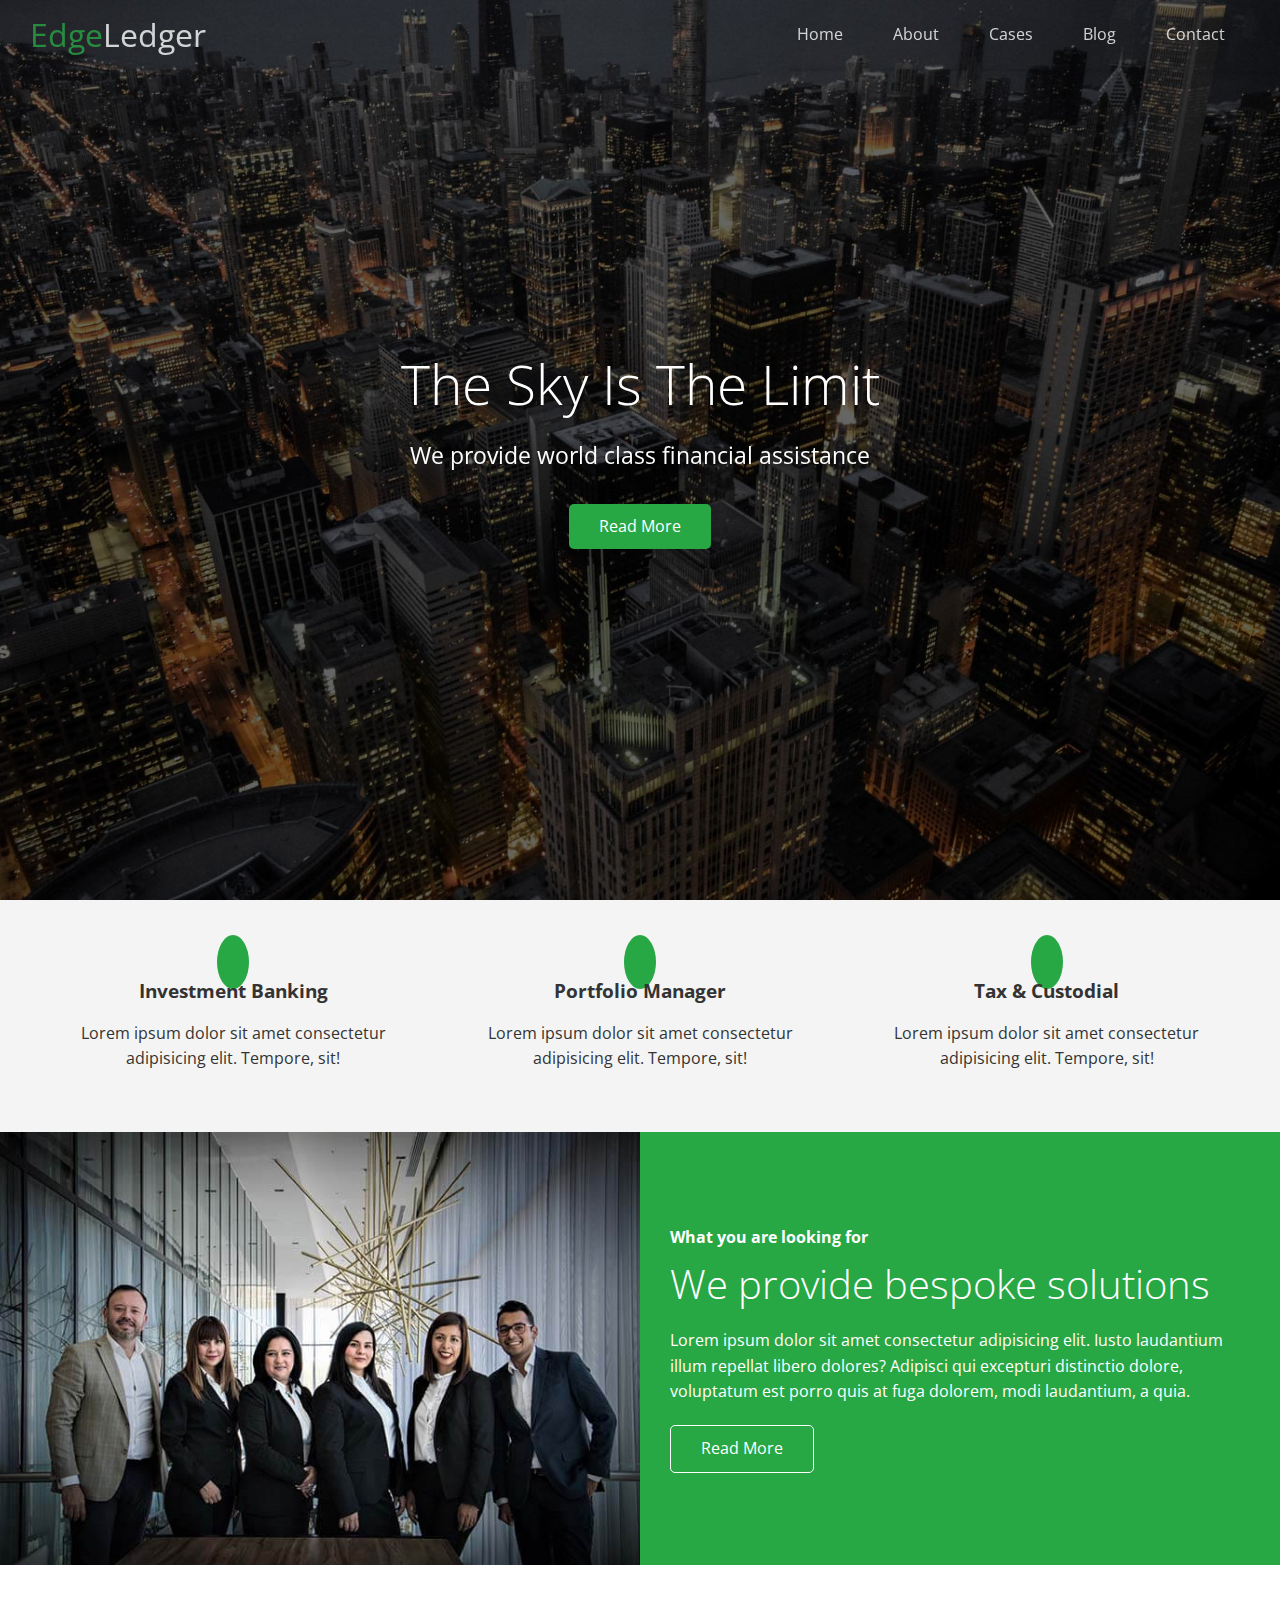
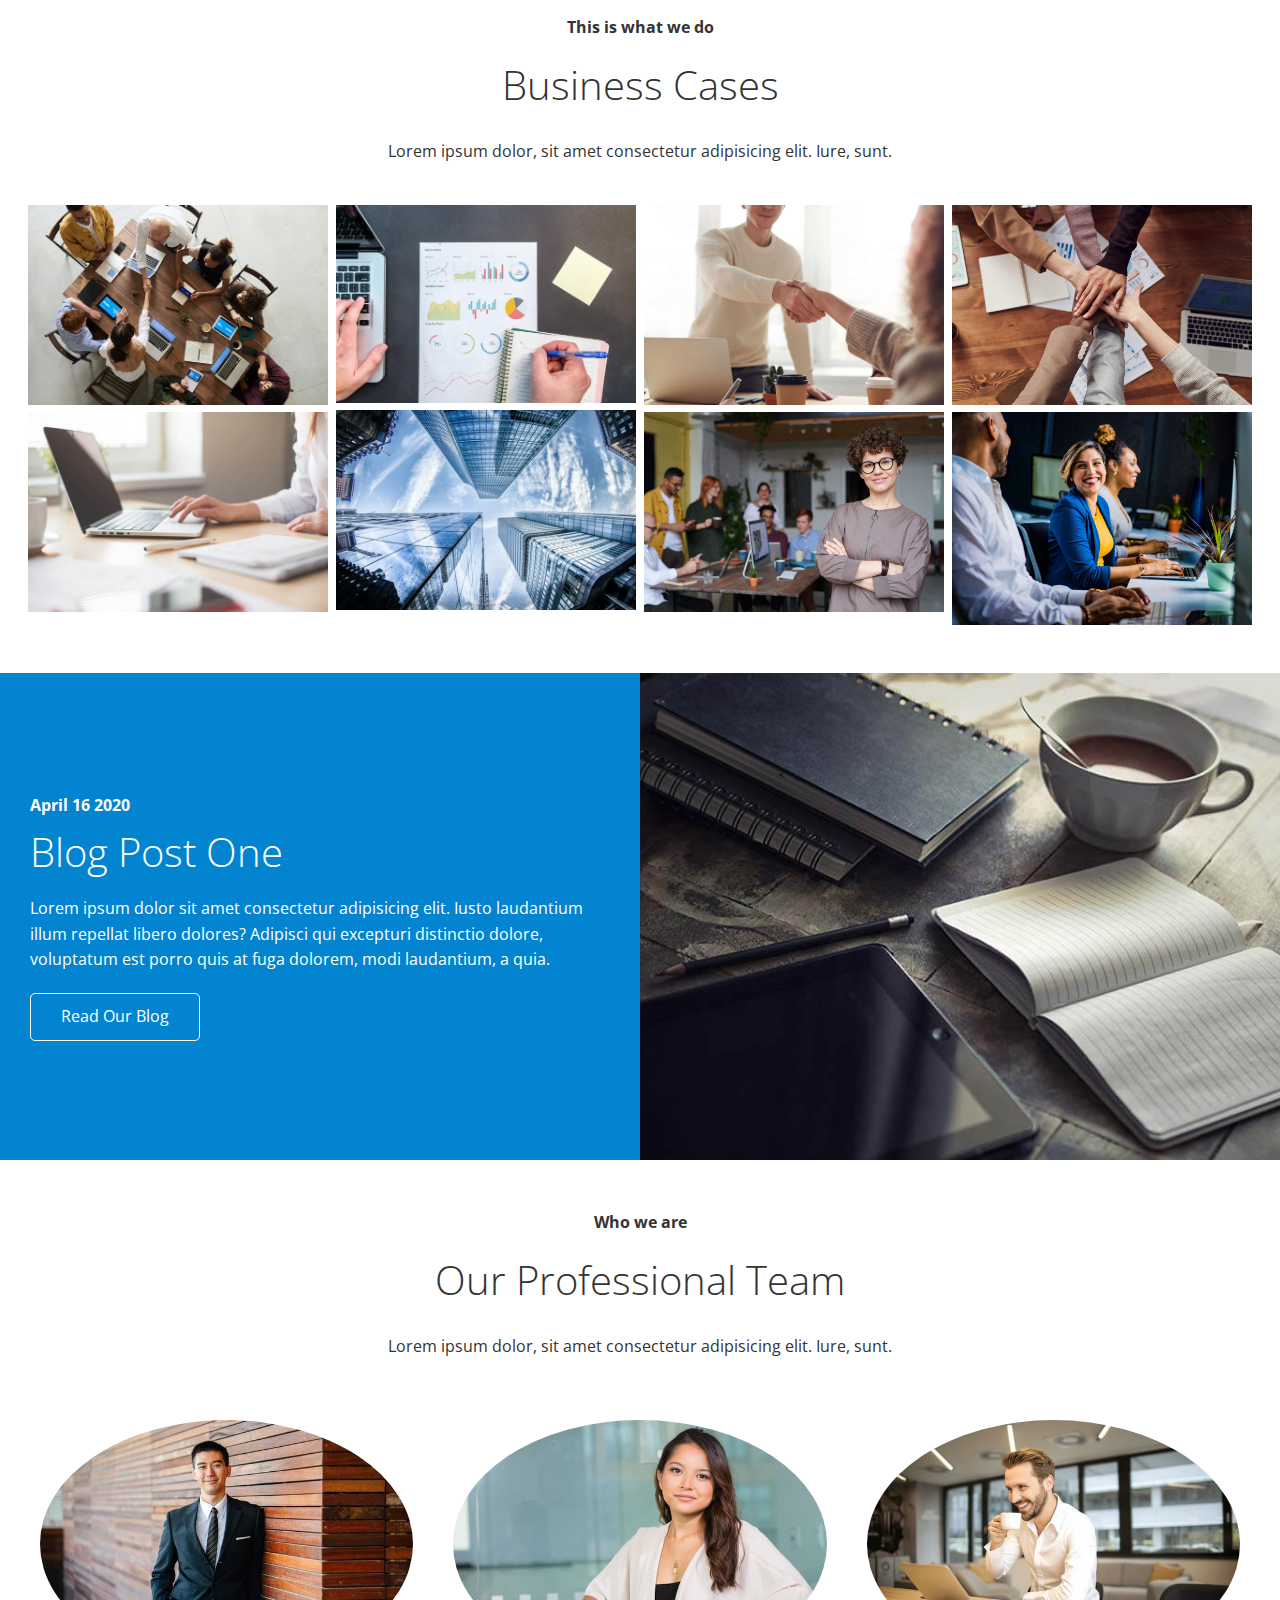
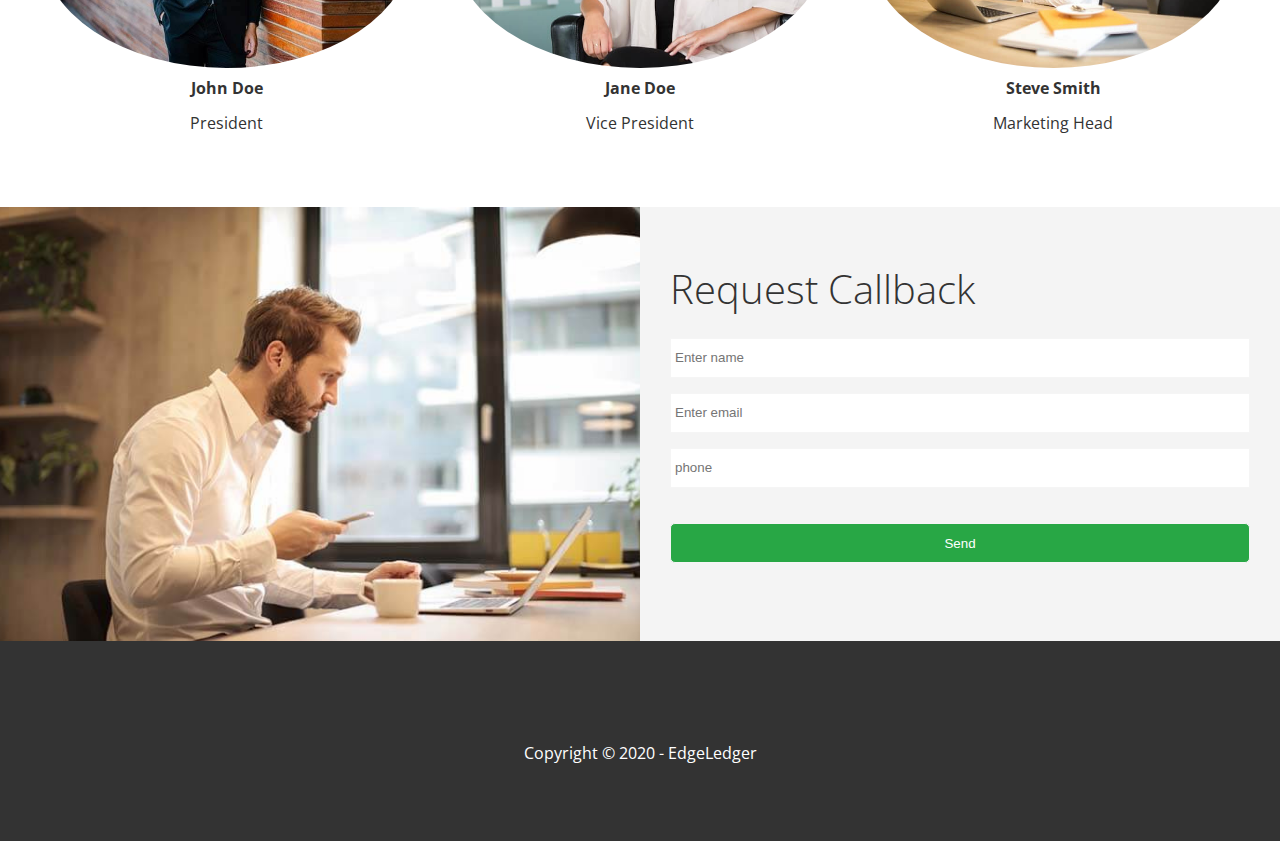
<file: index.html>
<!DOCTYPE html>
<html lang="en">
  <head>
    <meta charset="UTF-8" />
    <meta name="viewport" content="width=device-width, initial-scale=1.0" />
    <link rel="shortcut icon" type="image/x-icon" href="/favicon.ico">
    <link
      rel="stylesheet"
      href="https://cdnjs.cloudflare.com/ajax/libs/font-awesome/5.13.0/css/all.min.css"
      integrity="sha256-h20CPZ0QyXlBuAw7A+KluUYx/3pK+c7lYEpqLTlxjYQ="
      crossorigin="anonymous"
    />
    <link rel="stylesheet" href="css/lightbox.min.css" />
    <link rel="stylesheet" href="css/utilities.css" />
    <link rel="stylesheet" href="css/style.css" />
    <title>Welcome To EdgeLedger</title>
  </head>
  <body id="home">
    <header class="hero">
      <div id="navbar" class="navbar top">
        <h1 class="logo">
          <span class="text-primary"><i class="fasfa-book-open"></i> Edge</span
          >Ledger
        </h1>
        <nav>
          <ul>
            <li><a href="#home">Home</a></li>
            <li><a href="#about">About</a></li>
            <li><a href="#cases">Cases</a></li>
            <li><a href="#blog">Blog</a></li>
            <li><a href="#contact">Contact</a></li>
          </ul>
        </nav>
      </div>

      <div class="content">
        <h1>The Sky Is The Limit</h1>
        <p>We provide world class financial assistance</p>
        <a href="#about" class="btn"
          ><i class="fas fa-chevron-right"></i> Read More</a
        >
      </div>
    </header>

    <main>
      <!-- About: Icons  -->
      <section id="about" class="icons bg-light">
        <div class="flex-items">
          <div>
            <i class="fas fa-university fa-2x"></i>
            <div>
              <h3>Investment Banking</h3>
              <p>
                Lorem ipsum dolor sit amet consectetur adipisicing elit.
                Tempore, sit!
              </p>
            </div>
          </div>
          <div>
            <i class="fas fa-book-reader fa-2x"></i>
            <div>
              <h3>Portfolio Manager</h3>
              <p>
                Lorem ipsum dolor sit amet consectetur adipisicing elit.
                Tempore, sit!
              </p>
            </div>
          </div>
          <div>
            <i class="fas fa-pencil-alt fa-2x"></i>
            <div>
              <h3>Tax & Custodial</h3>
              <p>
                Lorem ipsum dolor sit amet consectetur adipisicing elit.
                Tempore, sit!
              </p>
            </div>
          </div>
        </div>
      </section>

      <!-- About: Solutions -->
      <section class="solutions flex-columns">
        <div class="row">
          <div class="column">
            <div class="column-1">
              <img src="images/home/people.jpg" alt="" />
            </div>
          </div>
          <div class="column">
            <div class="column-2 bg-primary">
              <h4>What you are looking for</h4>
              <h2>We provide bespoke solutions</h2>
              <p>
                Lorem ipsum dolor sit amet consectetur adipisicing elit. Iusto
                laudantium illum repellat libero dolores? Adipisci qui excepturi
                distinctio dolore, voluptatum est porro quis at fuga dolorem,
                modi laudantium, a quia.
              </p>
              <a href="#" class="btn btn-outline">
                <i class="fas fa-chevron"></i>
                Read More
              </a>
            </div>
          </div>
        </div>
      </section>

      <!-- Cases -->
      <section id="cases" class="cases flex-grid section-padding">
        <header class="section-header">
          <h4>This is what we do</h4>
          <h2>Business Cases</h2>
          <p>
            Lorem ipsum dolor, sit amet consectetur adipisicing elit. Iure,
            sunt.
          </p>
        </header>
        <div class="row">
          <div class="column">
            <a
              href="images/cases/cases1.jpg"
              data-lightbox="cases"
              data-title="Lorem ipsum dolor, sit amet consectetur adipisicing elit. Iure, sunt."
            >
              <img src="images/cases/cases1.jpg" alt="" />
            </a>
            <a
              href="images/cases/cases2.jpg"
              data-lightbox="cases"
              data-title="Lorem ipsum dolor, sit amet consectetur adipisicing elit. Iure, sunt."
            >
              <img src="images/cases/cases2.jpg" alt="" />
            </a>
          </div>
          <div class="column">
            <a
              href="images/cases/cases3.jpg"
              data-lightbox="cases"
              data-title="Lorem ipsum dolor, sit amet consectetur adipisicing elit. Iure, sunt."
            >
              <img src="images/cases/cases3.jpg" alt="" />
            </a>
            <a
              href="images/cases/cases4.jpg"
              data-lightbox="cases"
              data-title="Lorem ipsum dolor, sit amet consectetur adipisicing elit. Iure, sunt."
            >
              <img src="images/cases/cases4.jpg" alt="" />
            </a>
          </div>
          <div class="column">
            <a
              href="images/cases/cases5.jpg"
              data-lightbox="cases"
              data-title="Lorem ipsum dolor, sit amet consectetur adipisicing elit. Iure, sunt."
            >
              <img src="images/cases/cases5.jpg" alt="" />
            </a>
            <a
              href="images/cases/cases6.jpg"
              data-lightbox="cases"
              data-title="Lorem ipsum dolor, sit amet consectetur adipisicing elit. Iure, sunt."
            >
              <img src="images/cases/cases6.jpg" alt="" />
            </a>
          </div>
          <div class="column">
            <a
              href="images/cases/cases7.jpg"
              data-lightbox="cases"
              data-title="Lorem ipsum dolor, sit amet consectetur adipisicing elit. Iure, sunt."
            >
              <img src="images/cases/cases7.jpg" alt="" />
            </a>
            <a
              href="images/cases/cases8.jpg"
              data-lightbox="cases"
              data-title="Lorem ipsum dolor, sit amet consectetur adipisicing elit. Iure, sunt."
            >
              <img src="images/cases/cases8.jpg" alt="" />
            </a>
          </div>
        </div>
      </section>

      <!-- Blog -->
      <section id="blog" class="blog flex-columns flex-reverse">
        <div class="row">
          <div class="column">
            <div class="column-1">
              <img src="images/home/blog.jpg" alt="" />
            </div>
          </div>
          <div class="column">
            <div class="column-2 bg-secondary">
              <h4>April 16 2020</h4>
              <h2>Blog Post One</h2>
              <p>
                Lorem ipsum dolor sit amet consectetur adipisicing elit. Iusto
                laudantium illum repellat libero dolores? Adipisci qui excepturi
                distinctio dolore, voluptatum est porro quis at fuga dolorem,
                modi laudantium, a quia.
              </p>
              <a href="blog.html" class="btn btn-outline">
                <i class="fas fa-chevron"></i>
                Read Our Blog
              </a>
            </div>
          </div>
        </div>
      </section>

      <!-- Team -->
      <section id="team" class="team section-padding">
        <header class="section-header">
          <h4>Who we are</h4>
          <h2>Our Professional Team</h2>
          <p>
            Lorem ipsum dolor, sit amet consectetur adipisicing elit. Iure,
            sunt.
          </p>
        </header>
        <div class="flex-items">
          <div>
            <img src="images/team/person1.jpg" alt="" />
            <h4>John Doe</h4>
            <p>President</p>
          </div>
          <div>
            <img src="images/team/person2.jpg" alt="" />
            <h4>Jane Doe</h4>
            <p>Vice President</p>
          </div>
          <div>
            <img src="images/team/person3.jpg" alt="" />
            <h4>Steve Smith</h4>
            <p>Marketing Head</p>
          </div>
        </div>
      </section>

      <!-- Contact -->
      <section id="contact" class="contact flex-columns">
        <div class="row">
          <div class="column">
            <div class="column-1">
              <img src="images/home/contact.jpg" alt="" />
            </div>
          </div>
          <div class="column">
            <div class="column-2 bg-light">
              <h2>Request Callback</h2>
              <form action="process.php" method="POST" class="callback-form">
                <div class="form-control">
                  <label for="name"></label>
                  <input
                    type="text"
                    name="name"
                    id="name"
                    placeholder="Enter name"
                  />
                </div>
                <div class="form-control">
                  <label for="email"></label>
                  <input
                    type="text"
                    name="email"
                    id="email"
                    placeholder="Enter email"
                  />
                </div>
                <div class="form-control">
                  <label for="phone"></label>
                  <input
                    type="text"
                    name="phone"
                    id="phone"
                    placeholder="phone"
                  />
                </div>
                <input type="submit" value="Send" id="submit" class="btn" />
              </form>
            </div>
          </div>
        </div>
      </section>
    </main>

    <footer class="footer bg-dark">
      <div class="social">
        <a href="#"><i class="fab fa-facebook fa-2x"></i></a>
        <a href="#"><i class="fab fa-twitter fa-2x"></i></a>
        <a href="#"><i class="fab fa-youtube fa-2x"></i></a>
        <a href="#"><i class="fab fa-linkedin fa-2x"></i></a>
      </div>
      <p>Copyright &copy 2020 - EdgeLedger</p>
    </footer>

    <script
      src="https://code.jquery.com/jquery-2.2.4.min.js"
      integrity="sha256-BbhdlvQf/xTY9gja0Dq3HiwQF8LaCRTXxZKRutelT44="
      crossorigin="anonymous"
    ></script>

    <script src="js/lightbox.min.js"></script>

    <script>
      const navbar = document.getElementById("navbar");
      let scrolled = false;

      window.onscroll = function () {
        if (window.pageYOffset > 100) {
          navbar.classList.remove("top");
          if (!scrolled) {
            navbar.style.transform = "translateY(-70px)";
          }
          setTimeout(function () {
            navbar.style.transform = "translateY(0)";
            scrolled = true;
          }, 200);
        } else {
          navbar.classList.add("top");
          scrolled = false;
        }
      };

      // Smooth scrolling
      $("#navbar a").on("click", function (e) {
        if (this.hash !== "") {
          e.preventDefault();

          const hash = this.hash;

          $("html, body").animate(
            {
              scrollTop: $(hash).offset().top - 100,
            },
            800
          );
        }
      });
    </script>
  </body>
</html>
</file>
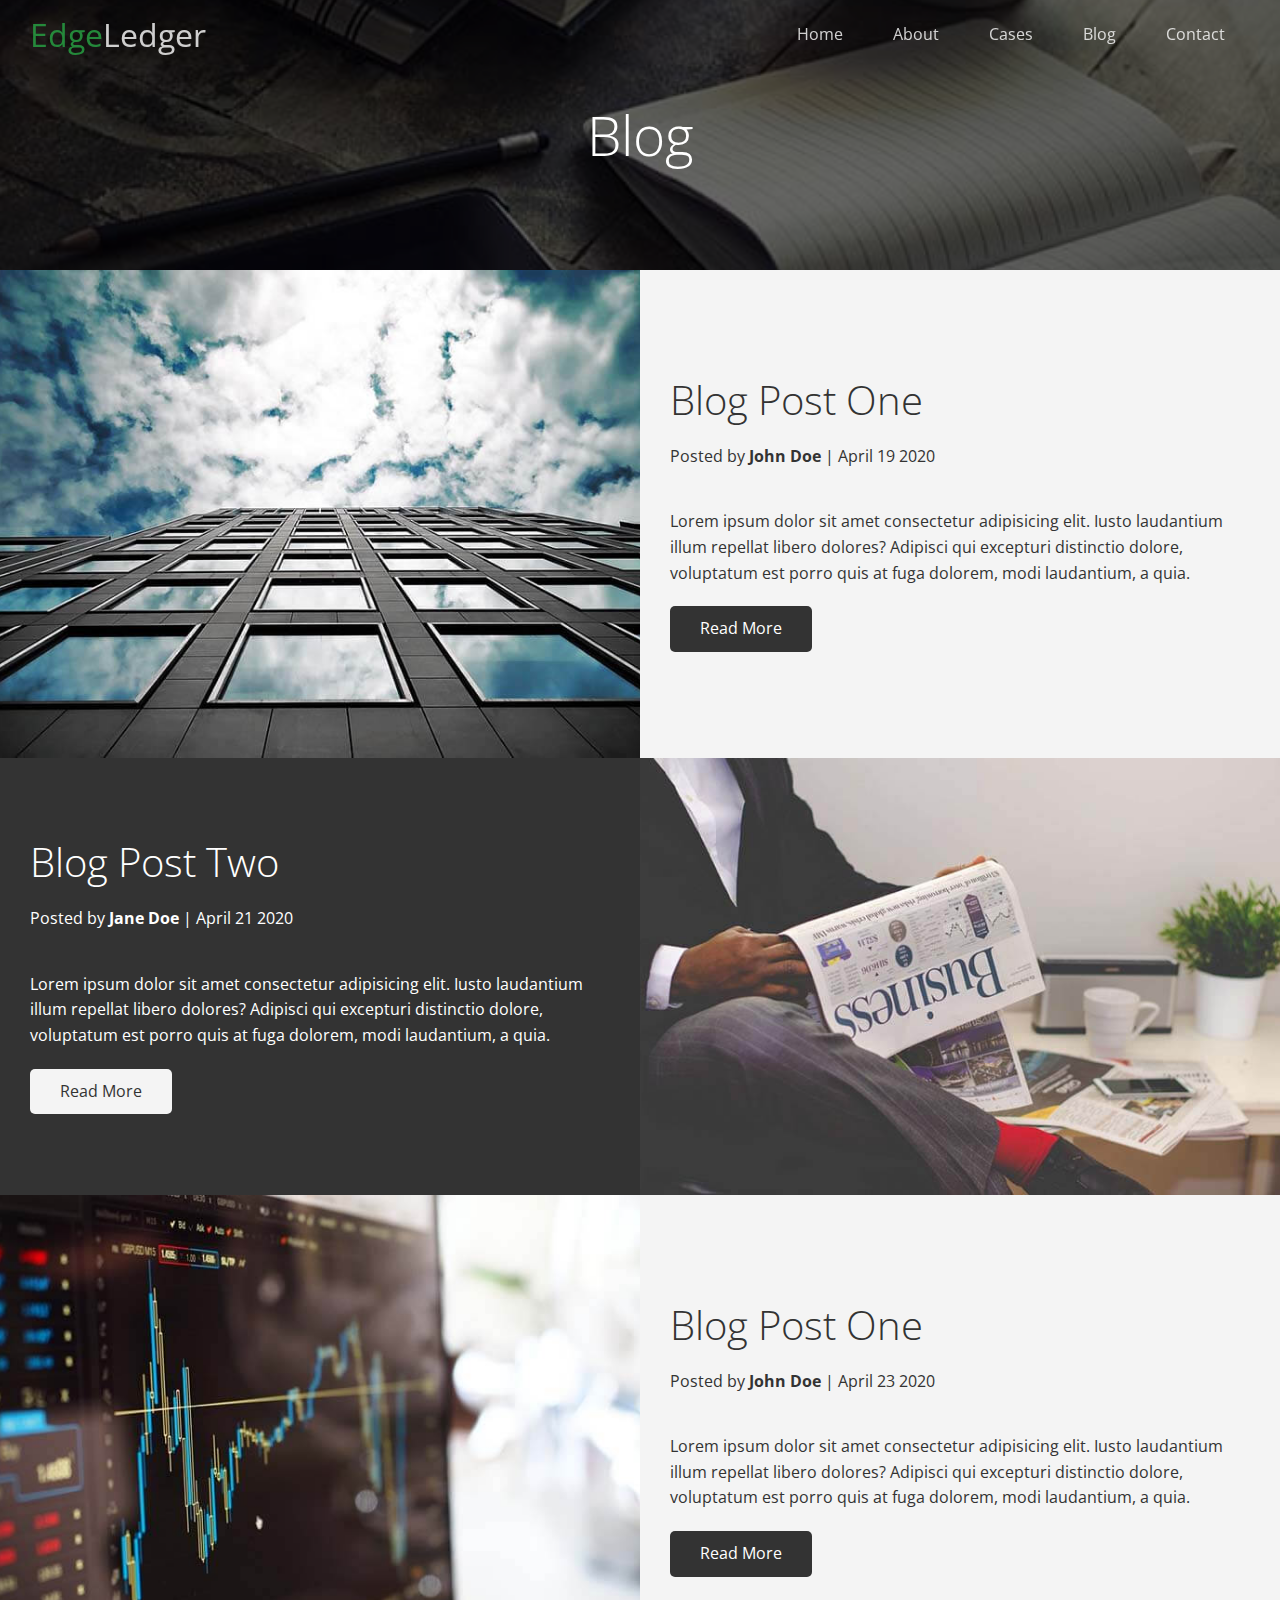
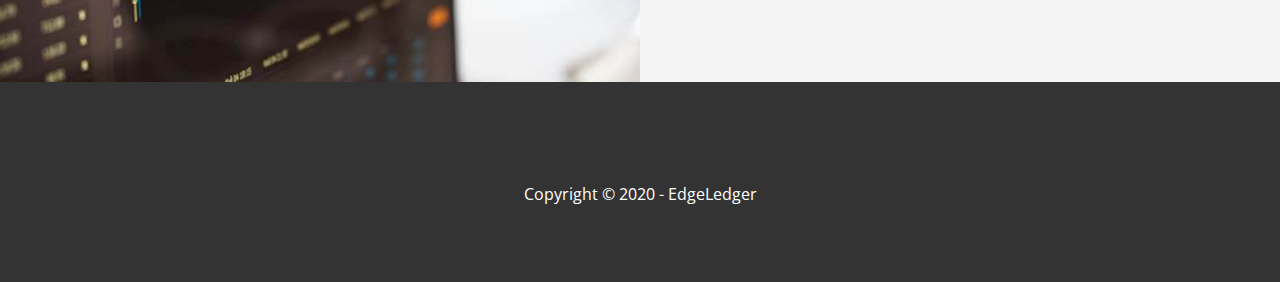
<file: blog.html>
<!DOCTYPE html>
<html lang="en">
<head>
  <meta charset="UTF-8">
  <meta name="viewport" content="width=device-width, initial-scale=1.0">
  <link rel="stylesheet" href="https://cdnjs.cloudflare.com/ajax/libs/font-awesome/5.13.0/css/all.min.css" integrity="sha256-h20CPZ0QyXlBuAw7A+KluUYx/3pK+c7lYEpqLTlxjYQ=" crossorigin="anonymous" />
  <link rel="stylesheet" href="css/utilities.css">
  <link rel="stylesheet" href="css/style.css">
  <title>Read Our Blog</title>
</head>
<body id="home">
  <header class="hero blog">
    <div id="navbar" class="navbar top">
      <h1 class="logo">
        <span class="text-primary"><i class="fasfa-book-open"></i> Edge</span>Ledger
      </h1> 
      <nav>
        <ul>
          <li><a href="index.html">Home</a></li>
          <li><a href="index.html#about">About</a></li>
          <li><a href="index.html#cases">Cases</a></li>
          <li><a href="index.html#blog">Blog</a></li>
          <li><a href="index.html#contact">Contact</a></li>
        </ul>
      </nav>
    </div>

    <div class="content">
      <h1>Blog</h1>
    </div>
  </header>

  <main>
    <article class="flex-columns">
      <div class="row">
        <div class="column">
          <div class="column-1">
            <img src="images/blog/blog1.jpg" alt="">
          </div>
        </div>
        <div class="column">
          <div class="column-2 bg-light">
            <h2>Blog Post One</h2>
            <p class="meta">
              <i class="fas fa-user"></i> Posted by <strong>John Doe</strong> | April 19 2020
            </p>
            <p>Lorem ipsum dolor sit amet consectetur adipisicing elit. Iusto laudantium illum repellat libero dolores? Adipisci qui excepturi distinctio dolore, voluptatum est porro quis at fuga dolorem, modi laudantium, a quia.</p>
            <a href="post.html" class="btn btn-dark">
              <i class="fas fa-chevron"></i>
              Read More
            </a>
          </div>
        </div>
      </div>
    </article>

    <article class="flex-columns flex-reverse">
      <div class="row">
        <div class="column">
          <div class="column-1">
            <img src="images/blog/blog2.jpg" alt="">
          </div>
        </div>
        <div class="column">
          <div class="column-2 bg-dark">
            <h2>Blog Post Two</h2>
            <p class="meta">
              <i class="fas fa-user"></i> Posted by <strong>Jane Doe</strong> | April 21 2020
            </p>
            <p>Lorem ipsum dolor sit amet consectetur adipisicing elit. Iusto laudantium illum repellat libero dolores? Adipisci qui excepturi distinctio dolore, voluptatum est porro quis at fuga dolorem, modi laudantium, a quia.</p>
            <a href="post.html" class="btn btn-light">
              <i class="fas fa-chevron"></i>
              Read More
            </a>
          </div>
        </div>
      </div>
    </article>

    <article class="flex-columns">
      <div class="row">
        <div class="column">
          <div class="column-1">
            <img src="images/blog/blog3.jpg" alt="">
          </div>
        </div>
        <div class="column">
          <div class="column-2 bg-light">
            <h2>Blog Post One</h2>
            <p class="meta">
              <i class="fas fa-user"></i> Posted by <strong>John Doe</strong> | April 23 2020
            </p>
            <p>Lorem ipsum dolor sit amet consectetur adipisicing elit. Iusto laudantium illum repellat libero dolores? Adipisci qui excepturi distinctio dolore, voluptatum est porro quis at fuga dolorem, modi laudantium, a quia.</p>
            <a href="post.html" class="btn btn-dark">
              <i class="fas fa-chevron"></i>
              Read More
            </a>
          </div>
        </div>
      </div>
    </article>
  </main>

  <footer class="footer bg-dark">
    <div class="social">
      <a href="#"><i class="fab fa-facebook fa-2x"></i></a>
      <a href="#"><i class="fab fa-twitter fa-2x"></i></a>
      <a href="#"><i class="fab fa-youtube fa-2x"></i></a>
      <a href="#"><i class="fab fa-linkedin fa-2x"></i></a>
    </div>
    <p>Copyright &copy 2020 - EdgeLedger</p>
  </footer>

  <script>
    const navbar = document.getElementById('navbar');
    let scrolled = false;

    window.onscroll = function() {
      if(window.pageYOffset > 100) {
        navbar.classList.remove('top');
        if (!scrolled) {
          navbar.style.transform = 'translateY(-70px)';
        }
        setTimeout(function() {
          navbar.style.transform = 'translateY(0)';
          scrolled = true;
        }, 200);
      } else {
        navbar.classList.add('top');
        scrolled = false;
      }
    }
  </script>
</body>
</html>
</file>
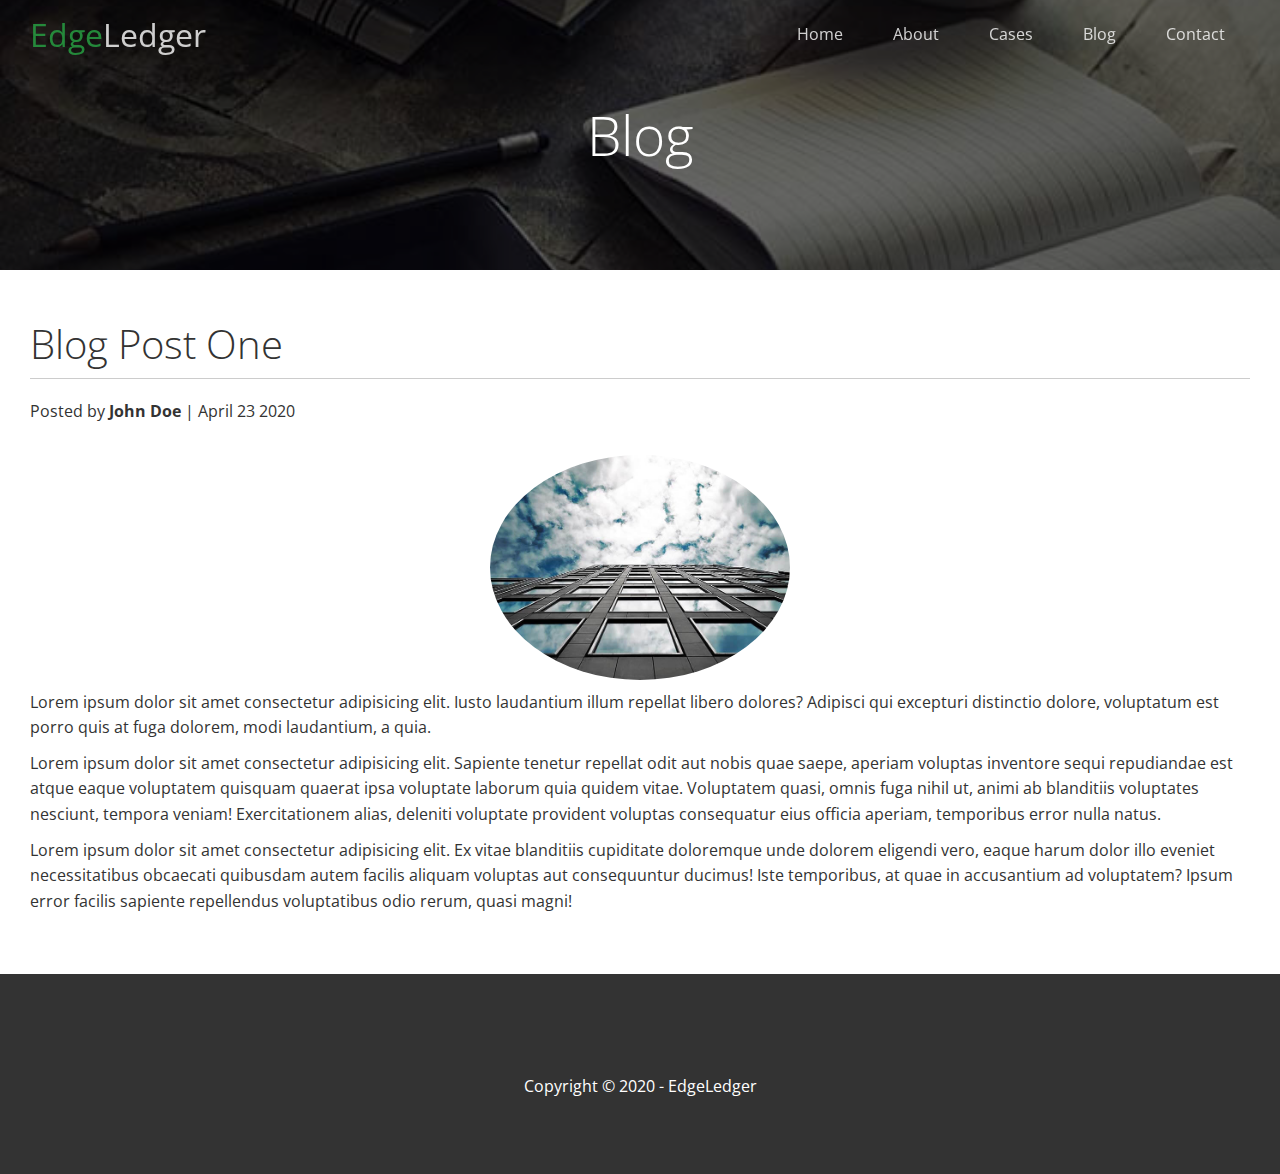
<file: post.html>
<!DOCTYPE html>
<html lang="en">
<head>
  <meta charset="UTF-8">
  <meta name="viewport" content="width=device-width, initial-scale=1.0">
  <link rel="stylesheet" href="https://cdnjs.cloudflare.com/ajax/libs/font-awesome/5.13.0/css/all.min.css" integrity="sha256-h20CPZ0QyXlBuAw7A+KluUYx/3pK+c7lYEpqLTlxjYQ=" crossorigin="anonymous" />
  <link rel="stylesheet" href="css/utilities.css">
  <link rel="stylesheet" href="css/style.css">
  <title>Post One</title>
</head>
<body id="home">
  <header class="hero blog">
    <div id="navbar" class="navbar top">
      <h1 class="logo">
        <span class="text-primary"><i class="fasfa-book-open"></i> Edge</span>Ledger
      </h1> 
      <nav>
        <ul>
          <li><a href="index.html">Home</a></li>
          <li><a href="index.html#about">About</a></li>
          <li><a href="index.html#cases">Cases</a></li>
          <li><a href="index.html#blog">Blog</a></li>
          <li><a href="index.html#contact">Contact</a></li>
        </ul>
      </nav>
    </div>

    <div class="content">
      <h1>Blog</h1>
    </div>
  </header>

  <main>
    <section class="post">
      <h2>Blog Post One</h2>
      <p class="meta">
        <i class="fas fa-user"></i> Posted by <strong>John Doe</strong> | April 23 2020
      </p>
      <img src="images/blog/blog1.jpg" alt="">
      <p>Lorem ipsum dolor sit amet consectetur adipisicing elit. Iusto laudantium illum repellat libero dolores? Adipisci qui excepturi distinctio dolore, voluptatum est porro quis at fuga dolorem, modi laudantium, a quia.</p>
      <p>Lorem ipsum dolor sit amet consectetur adipisicing elit. Sapiente tenetur repellat odit aut nobis quae saepe, aperiam voluptas inventore sequi repudiandae est atque eaque voluptatem quisquam quaerat ipsa voluptate laborum quia quidem vitae. Voluptatem quasi, omnis fuga nihil ut, animi ab blanditiis voluptates nesciunt, tempora veniam! Exercitationem alias, deleniti voluptate provident voluptas consequatur eius officia aperiam, temporibus error nulla natus.</p>
      <p>Lorem ipsum dolor sit amet consectetur adipisicing elit. Ex vitae blanditiis cupiditate doloremque unde dolorem eligendi vero, eaque harum dolor illo eveniet necessitatibus obcaecati quibusdam autem facilis aliquam voluptas aut consequuntur ducimus! Iste temporibus, at quae in accusantium ad voluptatem? Ipsum error facilis sapiente repellendus voluptatibus odio rerum, quasi magni!</p>
    </section>
  </main>

  <footer class="footer bg-dark">
    <div class="social">
      <a href="#"><i class="fab fa-facebook fa-2x"></i></a>
      <a href="#"><i class="fab fa-twitter fa-2x"></i></a>
      <a href="#"><i class="fab fa-youtube fa-2x"></i></a>
      <a href="#"><i class="fab fa-linkedin fa-2x"></i></a>
    </div>
    <p>Copyright &copy 2020 - EdgeLedger</p>
  </footer>

  <script>
    const navbar = document.getElementById('navbar');
    let scrolled = false;

    window.onscroll = function() {
      if(window.pageYOffset > 100) {
        navbar.classList.remove('top');
        if (!scrolled) {
          navbar.style.transform = 'translateY(-70px)';
        }
        setTimeout(function() {
          navbar.style.transform = 'translateY(0)';
          scrolled = true;
        }, 200);
      } else {
        navbar.classList.add('top');
        scrolled = false;
      }
    }
  </script>
</body>
</html>
</file>
<file: css/utilities.css>
/* Text colors */
.text-primary {
  color: #28a745;
}

.text-secondary {
  color: #0284d0;
}

/* Button */
.btn {
  cursor: pointer;
  display: inline-block;
  padding: 10px 30px;
  color: #fff;
  background-color: #28a745;
  border: none;
  border-radius: 5px;
}

.btn:hover {
  opacity: 0.9;
}

.btn-primary,
.bg-primary {
  background: #28a745;
  color: #fff;
}

.btn-secondary,
.bg-secondary {
  background: #0284d0;
  color: #fff;
}

.btn-dark,
.bg-dark {
  background: #333;
  color: #fff;
}

.btn-light,
.bg-light {
  background: #f4f4f4;
  color: #333;
}

.btn-outline {
  background: transparent;
  border: 1px solid #fff;
}

/* Flex items */
.flex-items {
  display: flex;
  text-align: center;
  justify-content: center;
  justify-items: center;
  height: 100%;
}

.flex-items > div {
  padding: 20px;
}

/* Flex columns */
.flex-columns.flex-reverse .row {
  flex-direction: row-reverse;
}

.flex-columns .row {
  display: flex;
  flex-direction: row;
  flex-wrap: wrap;
  width: 100%;
}

.flex-columns .column {
  display: flex;
  flex-direction: column;
  flex-basis: 100%;
  flex: 1;
}

.flex-columns .column .column-1,
.flex-columns .column .column-2 {
  height: 100%;
}

.flex-columns img {
  width: 100%;
  height: 100%;
  object-fit: cover;
}

.flex-columns .column-2 {
  display: flex;
  flex-direction: column;
  align-items: flex-start;
  justify-content: center;
  padding: 30px;
}

.flex-columns h2 {
  font-size: 40px;
  font-weight: 100;
}

.flex-columns h4 {
  margin-bottom: 10px;
}

.flex-columns p {
  margin: 20px 0;
}

/* Section header */
.section-header {
  padding: 30px;
  display: flex;
  flex-direction: column;
  align-items: center;
  justify-content: center;
  text-align: center;
}

.section-header h2 {
  font-size: 40px;
  margin: 20px 0;
}

.section-padding {
  padding: 20px 20px 40px;
}

/* Flex grid */
.flex-grid .row {
  display: flex;
  flex-wrap: wrap;
  padding: 0 4px;
}

.flex-grid .column {
  flex: 25%;
  max-width: 25%;
  padding: 0 4px;
}
</file>
<file: css/style.css>
@import url('https://fonts.googleapis.com/css2?family=Open+Sans:wght@300;400&display=swap');

* {
  box-sizing: border-box;
  padding: 0;
  margin: 0;
}

body {
  font-family: 'Open Sans', sans-serif;
  background: #fff;
  color: #333;
  line-height: 1.6;
}

ul {
  list-style: none;
}

a {
  color: #333;
  text-decoration: none;
}

h1,
h2 {
  font-weight: 300;
  line-height: 1.2;
}

p{
  margin: 10px 0;
}

img {
  width: 100%;
}

/* Navbar */
.navbar {
  display: flex;
  align-items: center;
  justify-content: space-between;
  background: #333;
  color: #fff;
  opacity: 0.8;
  width: 100%;
  height: 70px;
  position: fixed;
  top: 0;
  padding: 0 30px;
  transition: 0.5s;
}

.navbar.top {
  background: transparent;
}

.navbar a {
  color: #fff;
  padding: 10px 20px;
  margin: 0 5px;
}

.navbar a:hover {
  border-bottom: #28a745 2px solid;
}

.navbar ul {
  display: flex;
}

.navbar .logo {
  font-weight: 400;
}

/* Header */
.hero {
  background: url('../images/home/showcase.jpg') no-repeat center center/cover;
  height: 100vh;
  position: relative;
  color: #fff;
}

.hero .content {
  display: flex;
  flex-direction: column;
  align-items: center;
  justify-content: center;
  text-align: center;
  height: 100%;
  padding: 20px;
}

.hero .content h1 {
  font-size: 55px;
}

.hero .content p {
  font-size: 23px;
  max-width: 600px;
  margin: 20px 0 30px;
}

.hero::before {
  content: '';
  position: absolute;
  top: 0;
  left: 0;
  width: 100%;
  height: 100%; 
  background: rgba(0, 0, 0, 0.6);
}

.hero * {
  z-index: 10;
}

.hero.blog {
  background: url('../images/home/blog.jpg') no-repeat center center/cover;
  height: 30vh;
}

/* Icons */
.icons {
  padding: 30px;
}

.icons h3 {
  font-weight: bold;
  margin-bottom: 15px;
}

.icons i {
  background-color: #28a745;
  color: #fff;
  padding: 1rem;
  border-radius: 50%;
  margin-bottom: 15px;
}

.cases img:hover {
  opacity: 0.7;
}

.team img {
  border-radius: 50%;
}

/* Callback form */
.callback-form {
  width: 100%;
  padding: 20px 0;
}

.callback-form label {
  display: block;
  margin-bottom: 5px;
}

.callback-form .form-control {
  margin-bottom: 15px;
}

.callback-form input {
  width: 100%;
  padding: 4px;
  height: 40px;
  border: 1px solid #f5f5f5;
}

.callback-form input:focus {
  outline-color: #28a745;
}

.callback-form .btn {
  padding: 12px 0;
  margin-top: 20px;
}

/* Post */
.post {
  padding: 50px 30px;
}

.post h2 {
  font-size: 40px;
  margin-bottom: 20px;
  padding-bottom: 10px;
  border-bottom: 1px solid #ccc;
}

.post .meta {
  margin-bottom: 30px;
}

.post img {
  width: 300px;
  border-radius: 50%;
  display: block;
  margin: 0 auto;
}

/* Footer */
.footer {
  display: flex;
  flex-direction: column;
  align-items: center;
  justify-content: center;
  text-align: center;
  height: 200px;
}

.footer a {
  color: #fff;
}

.footer a:hover {
  color: #28a745;
}

.footer .social > * {
  margin-right: 30px;
}

/* Mobile */
@media(max-width: 768px) {
  .navbar {
    flex-direction: column;
    height: 120px;
    padding: 20px;
  }

  .navbar a {
    padding: 10px 10px;
    margin: 0 3px;
  }

  .flex-items {
    flex-direction: column;
  }

  .flex-columns .column, .flex-grid .column {
    flex: 100%;
    max-width: 100%;
  }

  .team img {
    width: 70%;
  }
}
</file>
